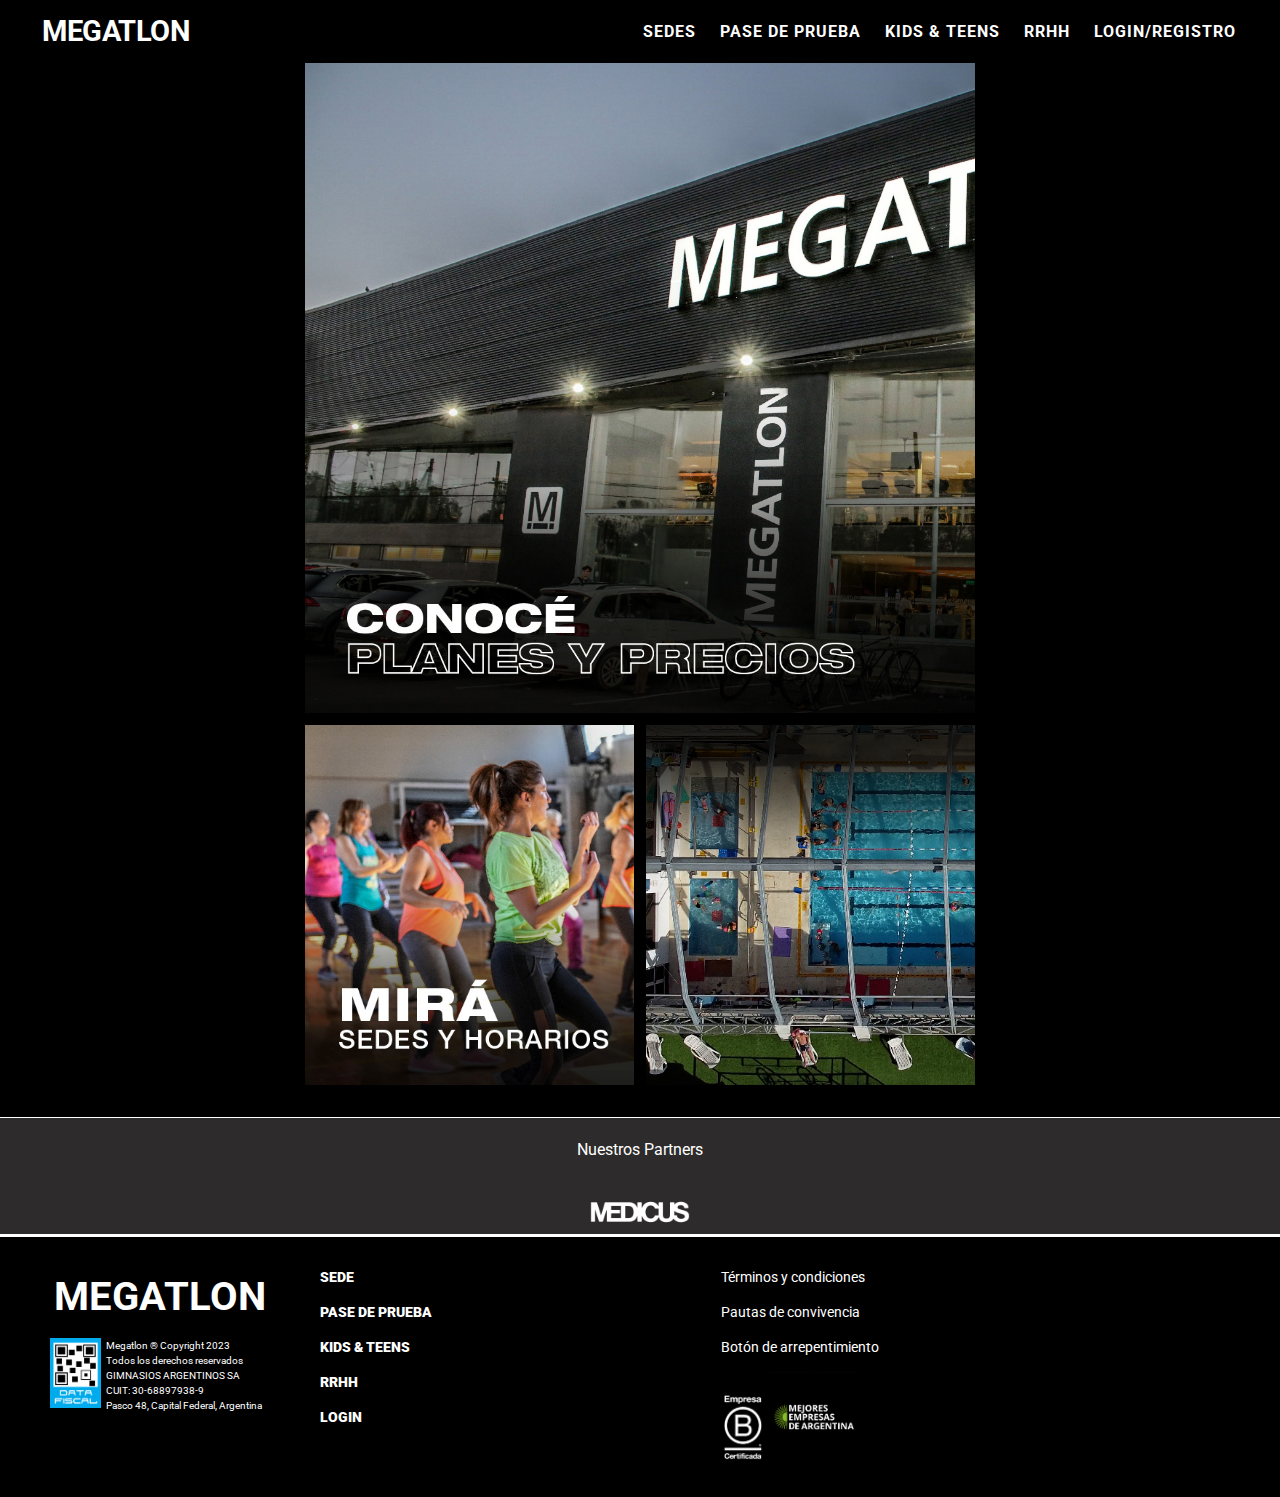
<file: index.html>
<!DOCTYPE html>
<html lang="en">
<head>
    <meta charset="UTF-8">
    <meta name="viewport" content="width=device-width, initial-scale=1.0">
    <link rel="stylesheet" href="./scss/estilo.css">
    <link rel="shortcut icon" href="./img/favicon.jpg" type="image/x-icon">
    <title>Megatlon - Coder House</title>
    <meta name="description" content="Entrená con nosotros en Megatlon.
    Más de 30 sedes en Capital Federal, Gran Buenos Aires, Córdoba y Rosario.
    Contactanos hoy mismo para más información.">
    <meta name="keywords" content="gimnasios, sedes megatlon, horarios, precios">
</head>
<body>


<header>
    <div class="contenedor">
        <a class="logo"  href="index.html">Megatlon</a>
        <nav>
            <ul class="navbar">
                <li class="menu_item"><a class="menu_link" href="./pages/sedes.html">Sedes</a></li> 
                <li class="menu_item"><a class="menu_link" href="./pages/paseprueba.html">Pase de prueba</a></li>
                <li class="menu_item"><a class="menu_link" href="./pages/kidsteens.html">Kids & teens</a></li>
                <li class="menu_item"><a class="menu_link" href="./pages/rrhh.html">RRHH</a></li>
                <li class="menu_item"><a class="menu_link" href="./pages/login.html">Login/registro</a></li>
            </ul>
        </nav>
    </div>
</header>

<main>

    <div class="contenedor-grid">
        <div class="grid">
            <div class="conoce"></div>
            <div class="mira"></div>
            <div class="entrena"></div>
        </div>
    </div>

    <div class="medicus">
        <div class="texto-medicus">
            <p>Nuestros Partners</p>
        </div>
        <div class="imagen-medicus">
            <img src="./img/Medicus02.png" alt="medicus"> 
        </div>
    </div>

</main>

<footer>
    <div class="footer">
        <div class="footer_top">
            <div class="columna1">
                <h2> Megatlon </h2>
            
                <div class="qrafip"> <img src="./img/qr-afip.15a73d4b.jpg" alt="qr de afip" height="70"> 
                    <p class="texto-footer"> 
                        Megatlon ® Copyright 2023 
                        <br>
                        Todos los derechos reservados 
                        <br>
                        GIMNASIOS ARGENTINOS SA 
                        <br>
                        CUIT: 30-68897938-9 
                        <br>
                        Pasco 48, Capital Federal, Argentina 
                    </p>
                </div>
            </div>
        </div>
    
        
        <div class="nav_footer">
            <div class="columna2">
                <a class="footer_link" href="./pages/sedes.html">Sede</a>
                <a class="footer_link" href="./pages/paseprueba.html">Pase de prueba</a>
                <a class="footer_link" href="./pages/kidsteens.html">Kids & teens</a>
                <a class="footer_link" href="./pages/rrhh.html">RRHH</a>
                <a class="footer_link" href="./pages/login.html">Login</a>
            </div>
        </div>
        
        <div class="terminos">
            <div class="columna3">
                <a class="footer_link" href="">Términos y condiciones</a>
                <a class="footer_link" href="">Pautas de convivencia</a>
                <a class="footer_link" href="">Botón de arrepentimiento</a>
                
                <div class="imagenes-footer">
                    <img src="./img/empresab.png" alt="empresab" height="70">
                    <img src="./img/302204756_440620988084188_4253621899496392982_n.png" alt="mejores empresas argentinas" height="90">
                </div>
            </div>
        </div>
    </div>
</footer>

</body>
</html>
</file>
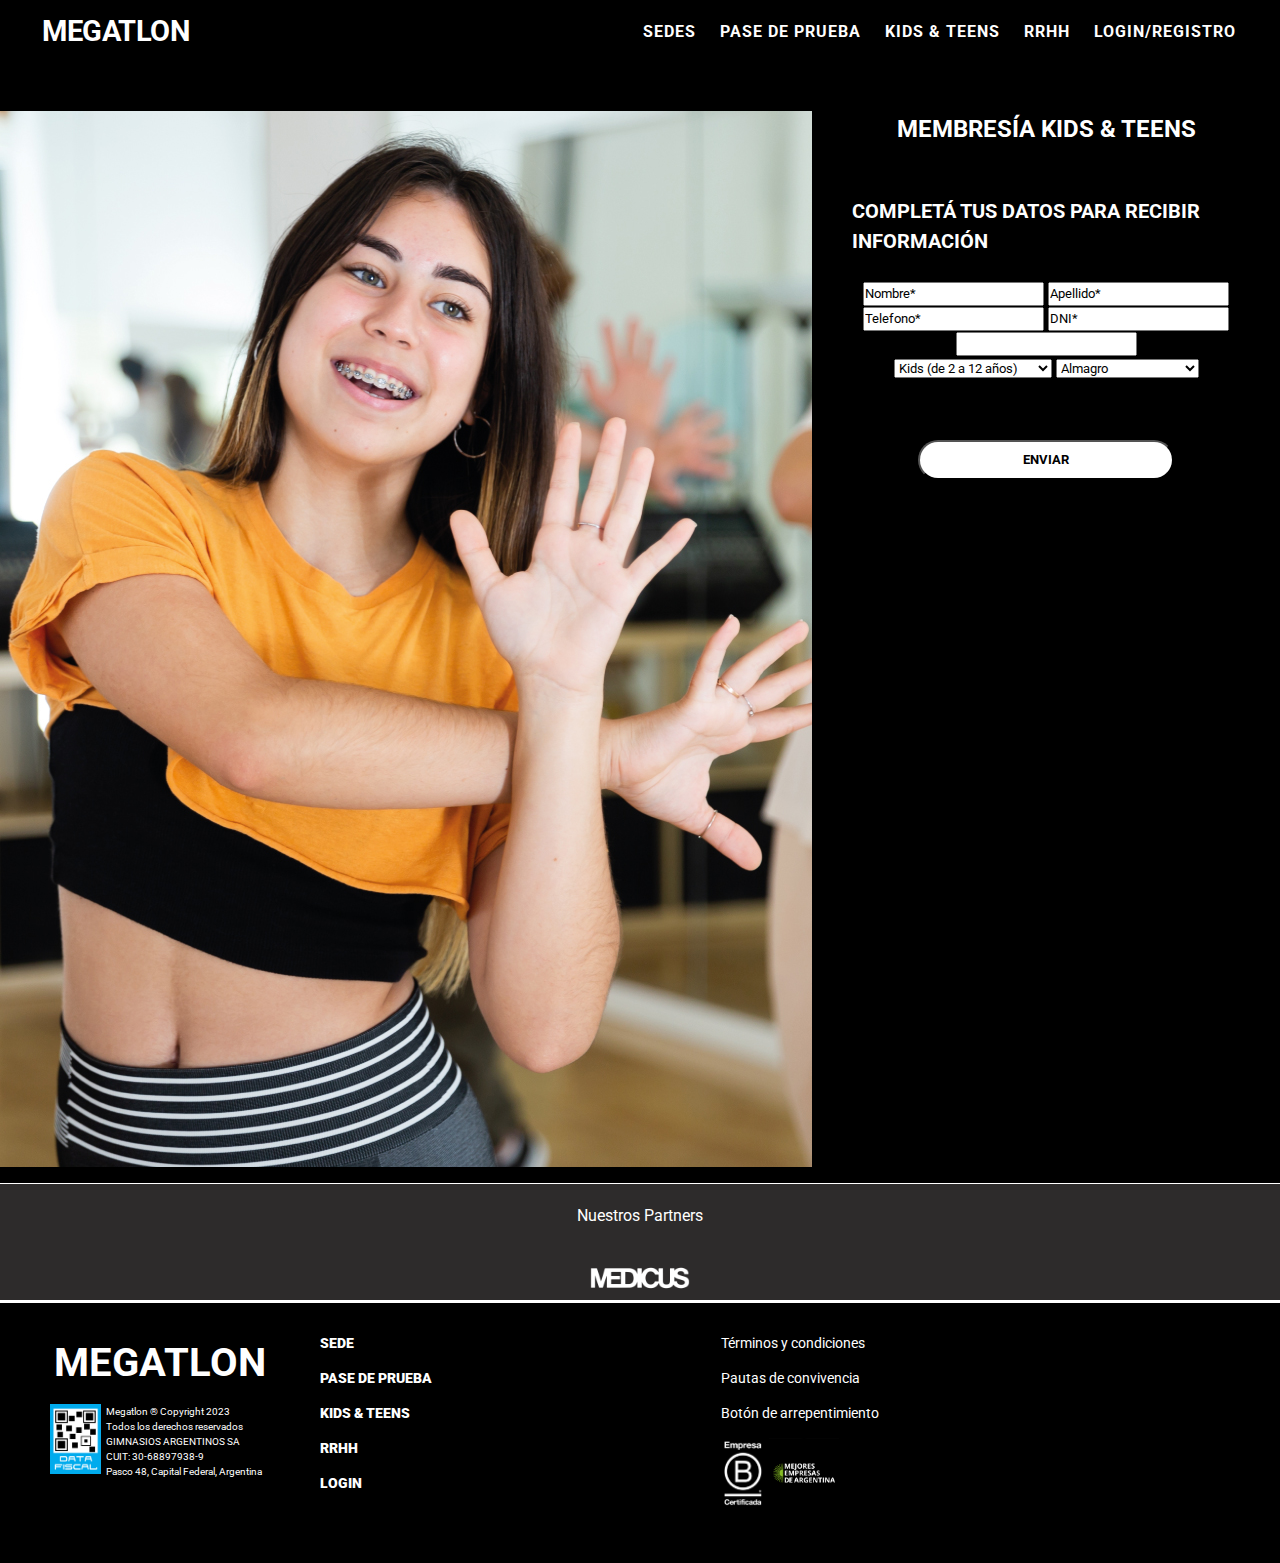
<file: pages/kidsteens.html>
<!DOCTYPE html>
<html lang="en">
<head>
    <meta charset="UTF-8">
    <meta name="viewport" content="width=device-width, initial-scale=1.0">
    <title>Kids & Teens</title>
    <link rel="stylesheet" href="../scss/estilo.css">
    <link rel="shortcut icon" href="../img/favicon.jpg" type="image/x-icon">
</head>
<body>
    
        <header>
            <div class="contenedor">
                <a class="logo"  href="../index.html">Megatlon</a>
                <nav>
                    <ul class="navbar">
                           <li class="menu_item"><a class="menu_link" href="./sedes.html">Sedes</a></li>
                           <li class="menu_item"><a class="menu_link" href="./paseprueba.html">Pase de prueba</a></li>
                           <li class="menu_item"><a class="menu_link" href="#">Kids & teens</a></li>
                           <li class="menu_item"><a class="menu_link" href="./rrhh.html">RRHH</a></li>
                           <li class="menu_item"><a class="menu_link" href="./login.html">Login/registro</a></li>
                    </ul>
                </nav>
            </div>
        </header>

<main>

    <div class="kidsteens">
        <div class="imagen-kids">
            <img class="imgkids" src="../img/kidsteens.jpg" alt="empleada megatlon">
        </div>
    
    
            <div class="formulariokids">
                <h1 class="titulo-kids">MEMBRESÍA KIDS & TEENS</h1> <br>
                <h2 class="subtitulo-kids">COMPLETÁ TUS DATOS PARA RECIBIR INFORMACIÓN</h2>
                <form class="completar">
                    <div class="elegir-sede">
                            <input type="text" value="Nombre*">
                            <input type="text" value="Apellido*">
                        <div>
                            <input type="text" value="Telefono*">
                            <input type="text" value="DNI*">
                        </div>
                        <div class="email">  
                            <input type="email">
                        </div>
                        <div>
                            <select>
                                <option value="" >Kids (de 2 a 12 años)</option>
                                <option value="">Teens (de 13 a 15 años)</option>
                            </select>
                            <select>
                                <option value="" >Almagro</option>
                                <option value="">Ateneo de la juventud</option>
                                <option value="">Barracas</option>
                                <option value="">Barrio norte</option>
                                <option value="">Caballito</option>
                            </select>

                            <div class="enviar">
                                <button class="boton-enviar" src="submit">ENVIAR</button>
                            </div>
                        </div>
                    </div>
                </form>
            </div>
        </div>  


    <div class="medicus">
        <div class="texto-medicus">
            <p>Nuestros Partners</p>
        </div>

        <div class="imagen-medicus">
            <img src="../img/Medicus02.png" alt="medicus"> 
        </div>
    </div>

</main>

<footer>
    <div class="footer">
        <div class="footer_top">
            <div class="columna1">
                <h2> Megatlon </h2>
                
                <div class="qrafip"> <img src="../img/qr-afip.15a73d4b.jpg" alt="qr de afip" height="70"> 
                    <p class="texto-footer"> 
                        Megatlon ® Copyright 2023 
                        <br>
                        Todos los derechos reservados 
                        <br>
                        GIMNASIOS ARGENTINOS SA 
                        <br>
                        CUIT: 30-68897938-9 
                        <br>
                        Pasco 48, Capital Federal, Argentina 
                    </p>
                </div>
            </div>
        </div>


        <div class="nav_footer">
            <div class="columna2">
                <a class="footer_link" href="./sedes.html">Sede</a>
                <a class="footer_link" href="./paseprueba.html">Pase de prueba</a>
                <a class="footer_link" href="./kidsteens.html">Kids & teens</a>
                <a class="footer_link" href="./rrhh.html">RRHH</a>
                <a class="footer_link" href="./login.html">Login</a>
            </div>
        </div>
        
        <div class="terminos">
            <div class="columna3">
                <a class="footer_link" href="">Términos y condiciones</a>
                <a class="footer_link" href="">Pautas de convivencia</a>
                <a class="footer_link" href="">Botón de arrepentimiento</a>

                <div class="imagenes-footer">
                    <img src="../img/empresab.png" alt="empresa b certificada" height="70">
                    <img src="../img/302204756_440620988084188_4253621899496392982_n.png" alt="mejores empresas de argentina" height="70">
                </div>
            </div>
        </div>
    </div>
</footer>
</body>
</html>
</file>
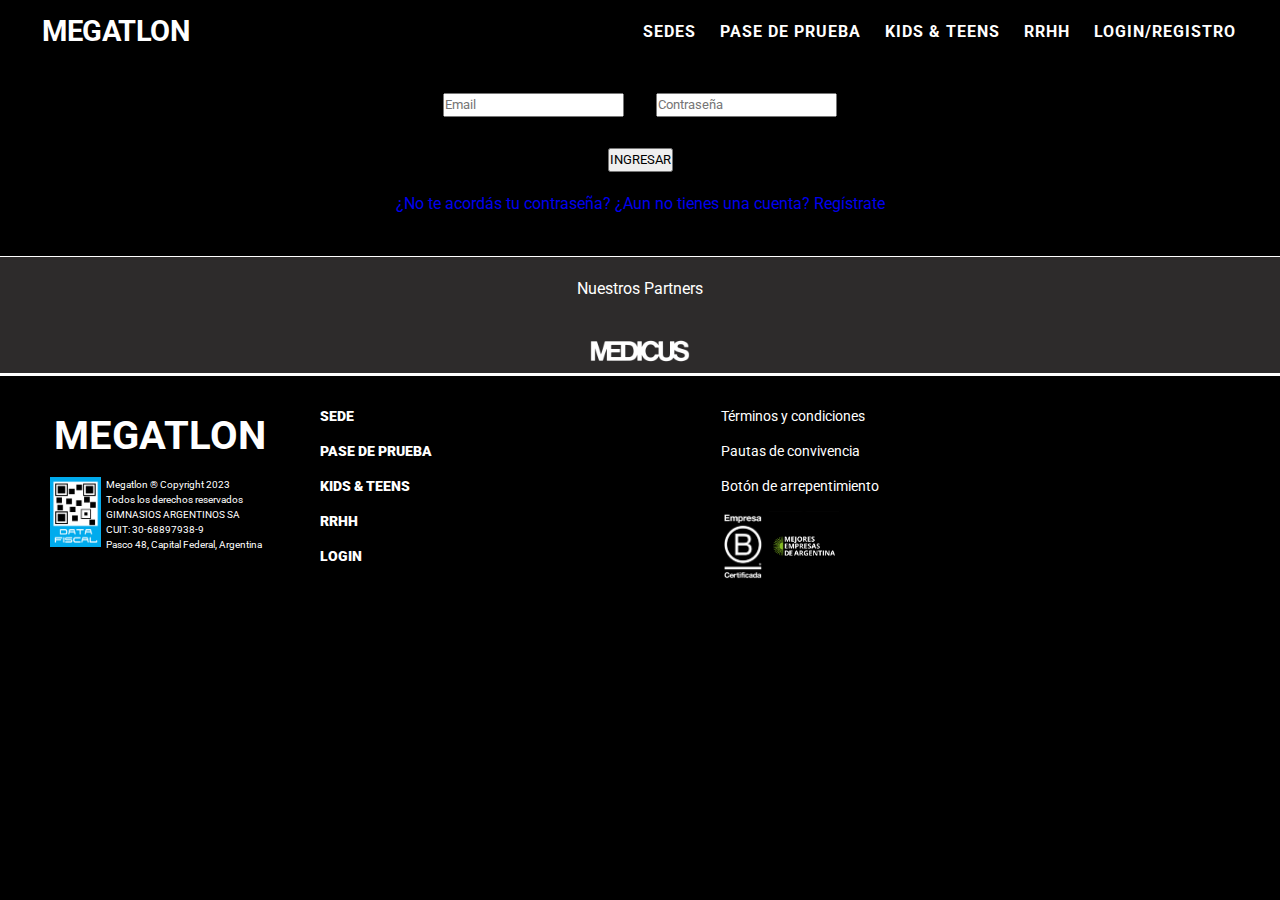
<file: pages/login.html>
<!DOCTYPE html>
<html lang="en">
<head>
    <meta charset="UTF-8">
    <meta name="viewport" content="width=device-width, initial-scale=1.0">
    <link rel="stylesheet" href="../scss/estilo.css">
    <link rel="shortcut icon" href="../img/favicon.jpg" type="image/x-icon">
    <title>Login</title>
    <meta name="description" content="Inicia sesion o regístrate en la plataforma.">
</head>
<body>
    
    <header>
        <div class="contenedor">
            <a class="logo"  href="../index.html">Megatlon</a>
            <nav>
                <ul class="navbar">
                    <li class="menu_item"><a class="menu_link" href="./sedes.html">Sedes</a></li>
                    <li class="menu_item"><a class="menu_link" href="./paseprueba.html">Pase de prueba</a></li>
                    <li class="menu_item"><a class="menu_link" href="./kidsteens.html">Kids & teens</a></li>
                    <li class="menu_item"><a class="menu_link" href="./rrhh.html">RRHH</a></li>
                    <li class="menu_item"><a class="menu_link" href="#">Login/registro</a></li>
                </ul>
            </nav>
        </div>
    </header>

    <main>
    
        <section class="ingreso">
            <form action="">
                <div class="login">
                    <input type="email" placeholder="Email">
                    <input type="password" placeholder="Contraseña">
                </div>
        
                <div class="entrar">
                    <button type="submit">INGRESAR</button>
            
                <div class="restablecer">
                    <a href="#">¿No te acordás tu contraseña?</a>
                    <a href="#">¿Aun no tienes una cuenta? Regístrate</a>
                </div>
            </div>
        </form>
</section>






    <div class="medicus">
        <div class="texto-medicus">
            <p>Nuestros Partners</p>
        </div>
        <div class="imagen-medicus">
            <img src="../img/Medicus02.png" alt="medicus"> 
        </div>
    </div>
</main>
    
<footer>
    <div class="footer">
        <div class="footer_top">
            <div class="columna1">
                <h2> Megatlon </h2>

                <div class="qrafip"> <img src="../img/qr-afip.15a73d4b.jpg" alt="qr de afip" height="70"> 
                    <p class="texto-footer"> 
                        Megatlon ® Copyright 2023 
                        <br>
                        Todos los derechos reservados 
                        <br>
                        GIMNASIOS ARGENTINOS SA 
                        <br>
                        CUIT: 30-68897938-9 
                        <br>
                        Pasco 48, Capital Federal, Argentina 
                    </p>
                </div>
            </div>
        </div>
            
        <div class="nav_footer">
            <div class="columna2">
                <a class="footer_link" href="./sedes.html">Sede</a>
                <a class="footer_link" href="./paseprueba.html">Pase de prueba</a>
                <a class="footer_link" href="./kidsteens.html">Kids & teens</a>
                <a class="footer_link" href="./rrhh.html">RRHH</a>
                <a class="footer_link" href="./login.html">Login</a>
            </div>
        </div>
            
        <div class="terminos">
            <div class="columna3">
                <a class="footer_link" href="">Términos y condiciones</a>
                <a class="footer_link" href="">Pautas de convivencia</a>
                <a class="footer_link" href="">Botón de arrepentimiento</a>

                <div class="imagenes-footer">
                    <img src="../img/empresab.png" alt="empresa b certificada" height="70">
                    <img src="../img/302204756_440620988084188_4253621899496392982_n.png" alt="mejores empresas de argentina" height="70">
                </div>
            </div>
        </div>
    </div>
</footer>
    
</body>
</html>
</file>
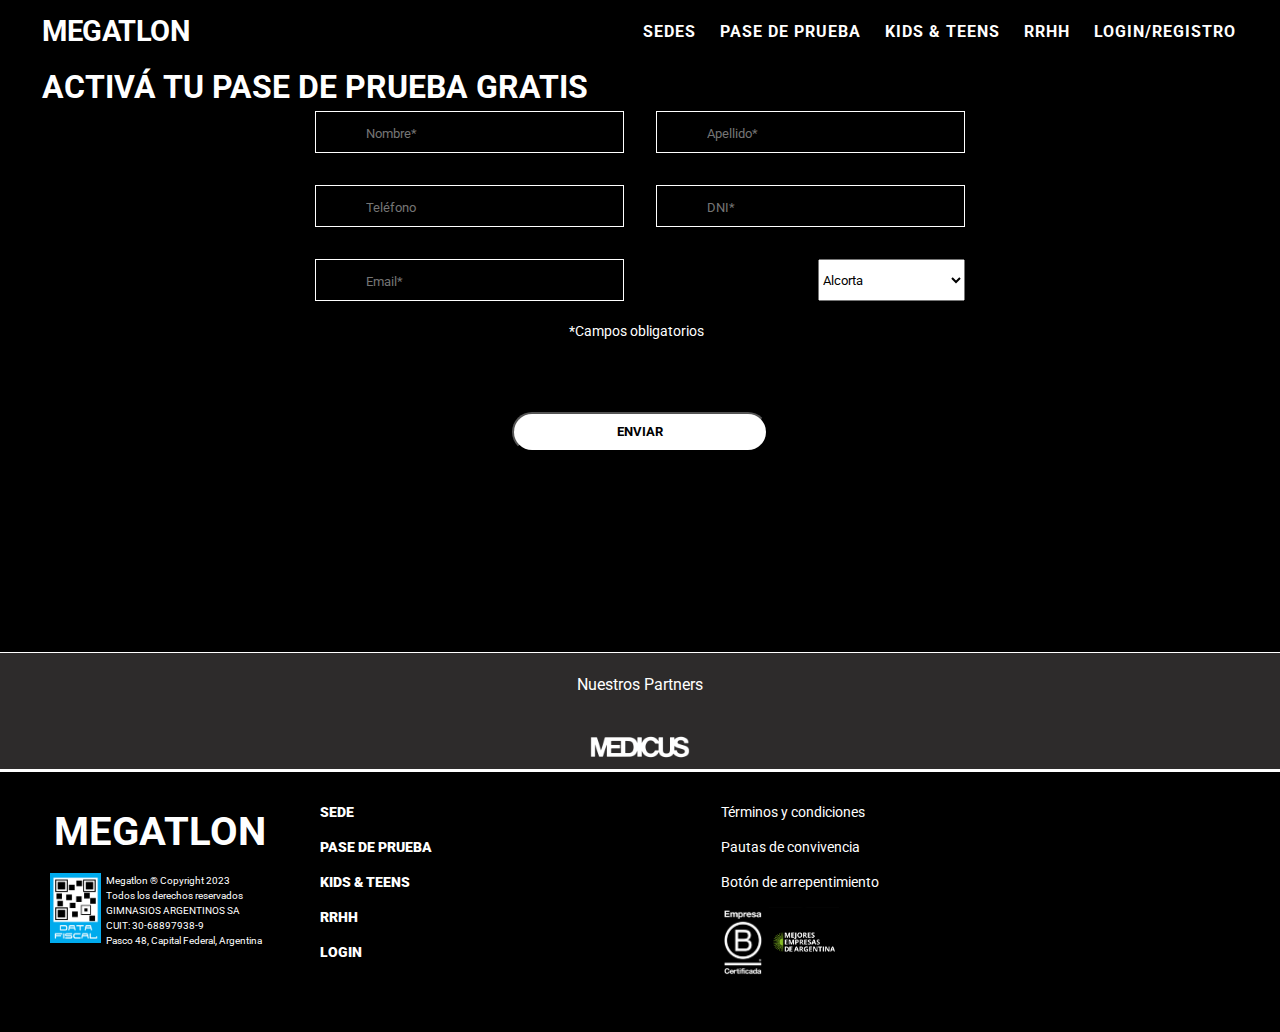
<file: pages/paseprueba.html>
<!DOCTYPE html>
<html lang="en">
<head>
    <meta charset="UTF-8">
    <meta name="viewport" content="width=device-width, initial-scale=1.0">
    <link rel="stylesheet" href="../scss/estilo.css">
    <link rel="shortcut icon" href="../img/favicon.jpg" type="image/x-icon">
    <title>Pase de prueba</title>
    <meta name="description" content="Completá el formulario y aprovechá un dia gratis entreanando con nosotros.">
</head>
<body>
    
    <header>
        <div class="contenedor">
            <a class="logo"  href="../index.html">Megatlon</a>
            <nav>
                <ul class="navbar">
                    <li class="menu_item"><a class="menu_link" href="./sedes.html">Sedes</a></li>
                    <li class="menu_item"><a class="menu_link" href="#">Pase de prueba</a></li>
                    <li class="menu_item"><a class="menu_link" href="./kidsteens.html">Kids & teens</a></li>
                    <li class="menu_item"><a class="menu_link" href="./rrhh.html">RRHH</a></li>
                    <li class="menu_item"><a class="menu_link" href="./login.html">Login/registro</a></li>
                </ul>
            </nav>
        </div>
    </header>
    
<main>
    
<section id="Pasedeprueba">
    
        <div class="titulo-prueba">
        <h1>Activá tu pase de prueba gratis</h1>
    </div>
    
    <form class="formulario">
        <div class="conteiner">
            <div class="col1">
                <input type="name" placeholder="Nombre*"> 
                <input type="apellido" placeholder="Apellido*">
            </div>
            <div class="col2"> 
                <input type="telefono" placeholder="Teléfono">
                <input type="DNI" placeholder="DNI*">
            </div>
            <div class="col3">
                <input type="email" placeholder="Email*">
                <select>
                    <option value="" >Alcorta</option>
                    <option value="">Almagro</option>
                    <option value="">Alto Palermo</option>
                    <option value="">Alto Rosario</option>
                    <option value="">Ateneo de la Juventud</option>
                </select>
            </div>
        </div>
    </form>

    <p class="texto-formulario">*Campos obligatorios</p>

    <div class="enviar">
        <button class="boton-enviar" src="submit">ENVIAR</button>
    </div>
</section>

<div class="medicus">
    <div class="texto-medicus">
        <p>Nuestros Partners</p>
    </div>
    <div class="imagen-medicus">
        <img src="../img/Medicus02.png" alt="medicus"> 
    </div>
    </div>



</main>

<footer>
        <div class="footer">
            <div class="footer_top">
                <div class="columna1">
                    <h2> Megatlon </h2>

                    <div class="qrafip"> <img src="../img/qr-afip.15a73d4b.jpg" alt="qr de afip" height="70"> 
                        <p class="texto-footer"> 
                            Megatlon ® Copyright 2023 
                            <br>
                            Todos los derechos reservados 
                            <br>
                            GIMNASIOS ARGENTINOS SA 
                            <br>
                            CUIT: 30-68897938-9 
                            <br>
                            Pasco 48, Capital Federal, Argentina 
                        </p>
                    </div>
                </div>
            </div>
            
            <div class="nav_footer">
                <div class="columna2">
                    <a class="footer_link" href="./sedes.html">Sede</a>
                    <a class="footer_link" href="./paseprueba.html">Pase de prueba</a>
                    <a class="footer_link" href="./kidsteens.html">Kids & teens</a>
                    <a class="footer_link" href="./rrhh.html">RRHH</a>
                    <a class="footer_link" href="./login.html">Login</a>
                </div>
            </div>
            
            <div class="terminos">
                <div class="columna3">
                    <a class="footer_link" href="">Términos y condiciones</a>
                    <a class="footer_link" href="">Pautas de convivencia</a>
                    <a class="footer_link" href="">Botón de arrepentimiento</a>

                    <div class="imagenes-footer">
                        <img src="../img/empresab.png" alt="empresa b certificada" height="70">
                        <img src="../img/302204756_440620988084188_4253621899496392982_n.png" alt="mejores empresas de argentina" height="70">
                    </div>
                </div>
            </div>
        </div>
</footer>

</body>
</html>
</file>
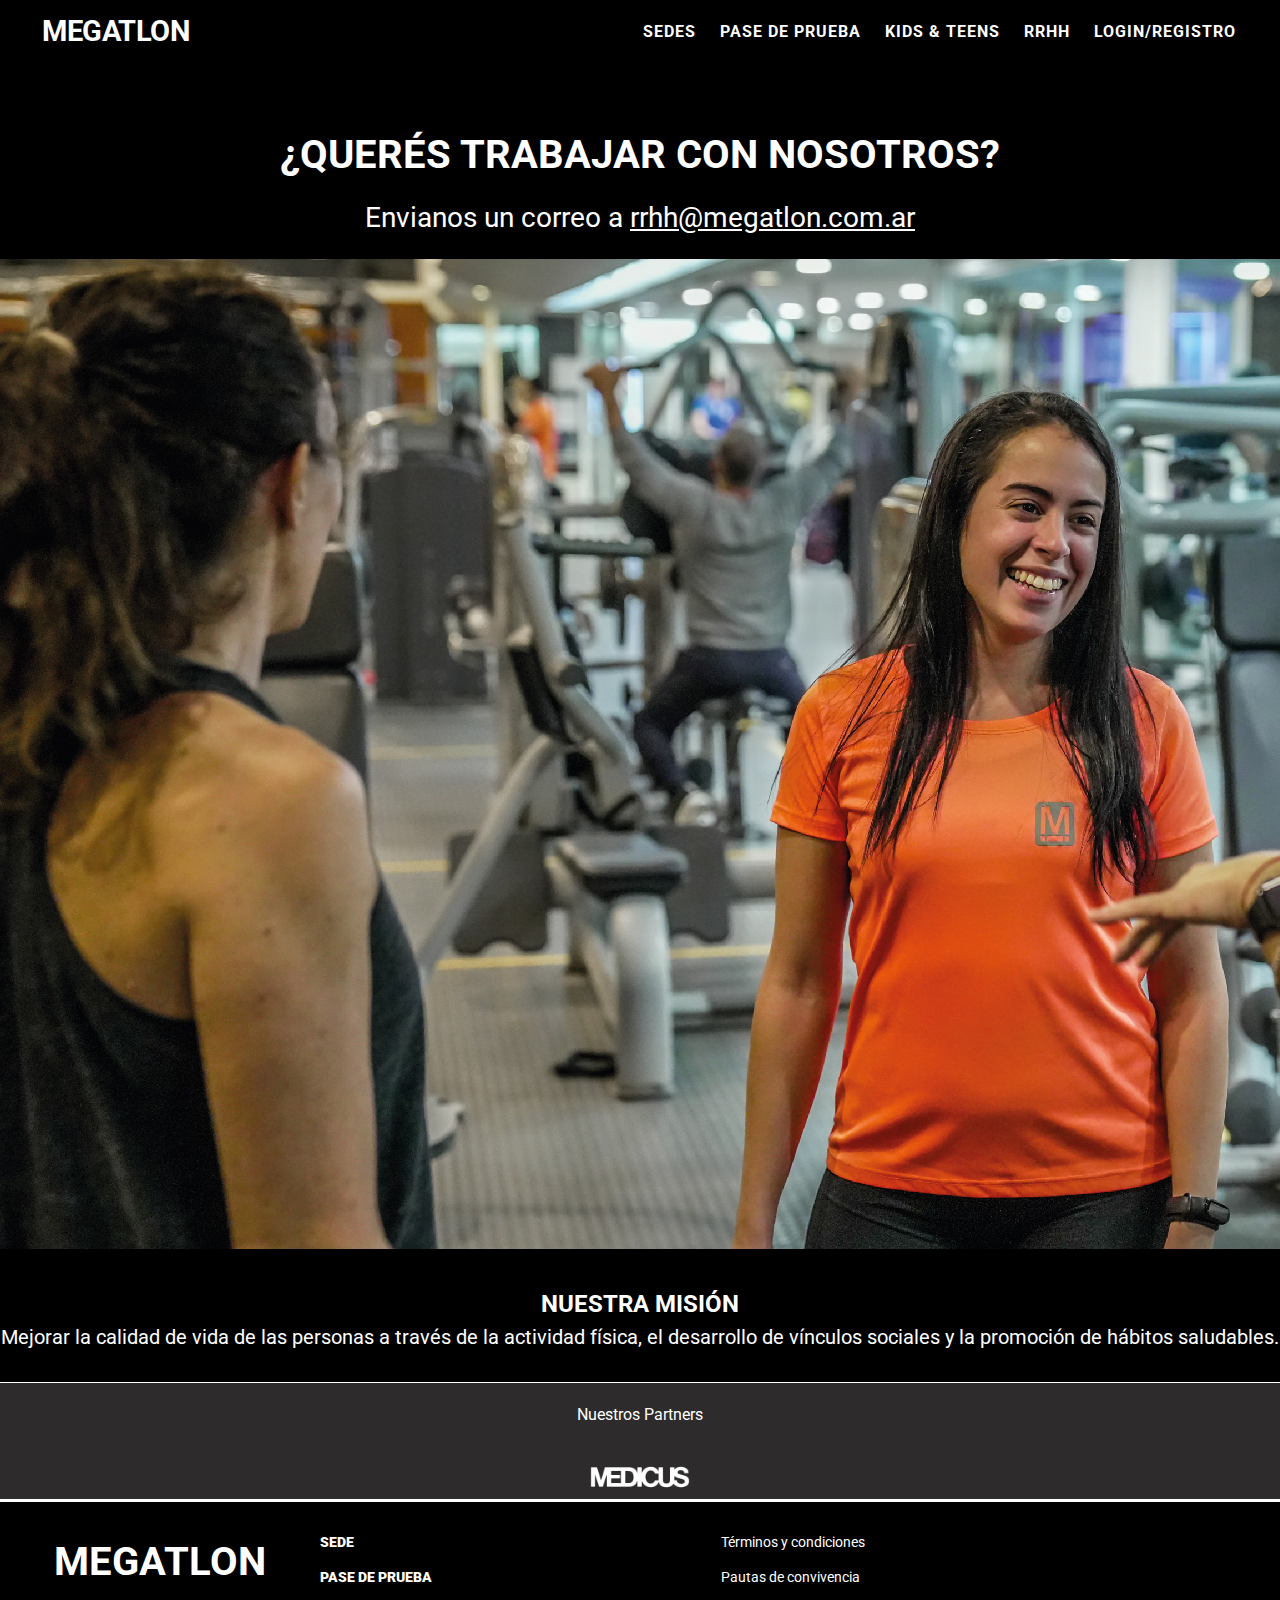
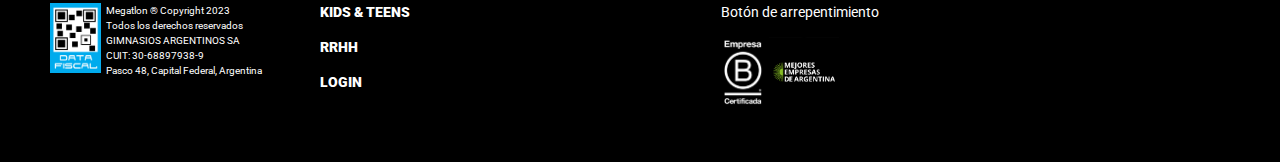
<file: pages/rrhh.html>
<!DOCTYPE html>
<html lang="en">
<head>
    <meta charset="UTF-8">
    <meta name="viewport" content="width=device-width, initial-scale=1.0">
    <link rel="stylesheet" href="../scss/estilo.css">
    <link rel="shortcut icon" href="../img/favicon.jpg" type="image/x-icon">
    <title>RRHH</title>
    <meta name="description" content="Queres trabajar con nosotros? envianós tu CV.">
    <meta name="keywords" content="trabajo, profesores, curriculum, formulario">
</head>
<body>
    
    <header>
        <div class="contenedor">
            <a class="logo"  href="../index.html">Megatlon</a>
            <nav>
                <ul class="navbar">
                    <li class="menu_item"><a class="menu_link" href="./sedes.html">Sedes</a></li>
                    <li class="menu_item"><a class="menu_link" href="./paseprueba.html">Pase de prueba</a></li>
                    <li class="menu_item"><a class="menu_link" href="./kidsteens.html">Kids & teens</a></li>
                    <li class="menu_item"><a class="menu_link" href="#">RRHH</a></li>
                    <li class="menu_item"><a class="menu_link" href="./login.html">Login/registro</a></li>
                  </ul>
                </nav>
        </div>
    </header>
    
<main>
    <section class="hero-rrhh">
        <div class="main-titulo">
                <h1>¿QUERÉS TRABAJAR CON NOSOTROS?</h1>
        </div>
        <div class="texto-parrafo">   
            <p> Envianos un correo a <u> rrhh@megatlon.com.ar </u></p>
        </div>
    </section>

    
        <div class="imagen-rrhh">
            <img src="../img/RRHH_Escritorio.5ea22b7a.jpg" alt="mujeres conversando dentro del gimnasio">
        </div>
   

    <div class="nuestramision">
        <h1>NUESTRA MISIÓN</h1>
        <p>Mejorar la calidad de vida de las personas a través de la actividad física, el desarrollo de vínculos sociales y la promoción de hábitos saludables.</p>
    </div>

    <div class="medicus">
        <div class="texto-medicus">
            <p>Nuestros Partners</p>
        </div>
        <div class="imagen-medicus">
            <img src="../img/Medicus02.png" alt="medicus">
        </div>
    </div>

</main> 

<footer>
    <div class="footer">
        <div class="footer_top">
            <div class="columna1">
                <h2> Megatlon </h2>

                <div class="qrafip"> <img src="../img/qr-afip.15a73d4b.jpg" alt="qr de afip" height="70"> 
                    <p class="texto-footer"> 
                        Megatlon ® Copyright 2023 
                        <br>
                        Todos los derechos reservados 
                        <br>
                        GIMNASIOS ARGENTINOS SA 
                        <br>
                        CUIT: 30-68897938-9 
                        <br>
                        Pasco 48, Capital Federal, Argentina 
                    </p>
                </div>
            </div>
        </div> 



        <div class="nav_footer">
            <div class="columna2">
            <a class="footer_link" href="./sedes.html">Sede</a>
            <a class="footer_link" href="./paseprueba.html">Pase de prueba</a>
            <a class="footer_link" href="./kidsteens.html">Kids & teens</a>
            <a class="footer_link" href="./rrhh.html">RRHH</a>
            <a class="footer_link" href="./login.html">Login</a>
            </div>
        </div>
        
        <div class="terminos">
            <div class="columna3">
                <a class="footer_link" href="">Términos y condiciones</a>
                <a class="footer_link" href="">Pautas de convivencia</a>
                <a class="footer_link" href="">Botón de arrepentimiento</a>

                <div class="imagenes-footer">
                    <img src="../img/empresab.png" alt="empresa b certificada" height="70">
                    <img src="../img/302204756_440620988084188_4253621899496392982_n.png" alt="mejores empresas de argentina" height="70">
                </div>
            </div>
        </div>
    </div>


</footer>
</body>
</html>
</file>
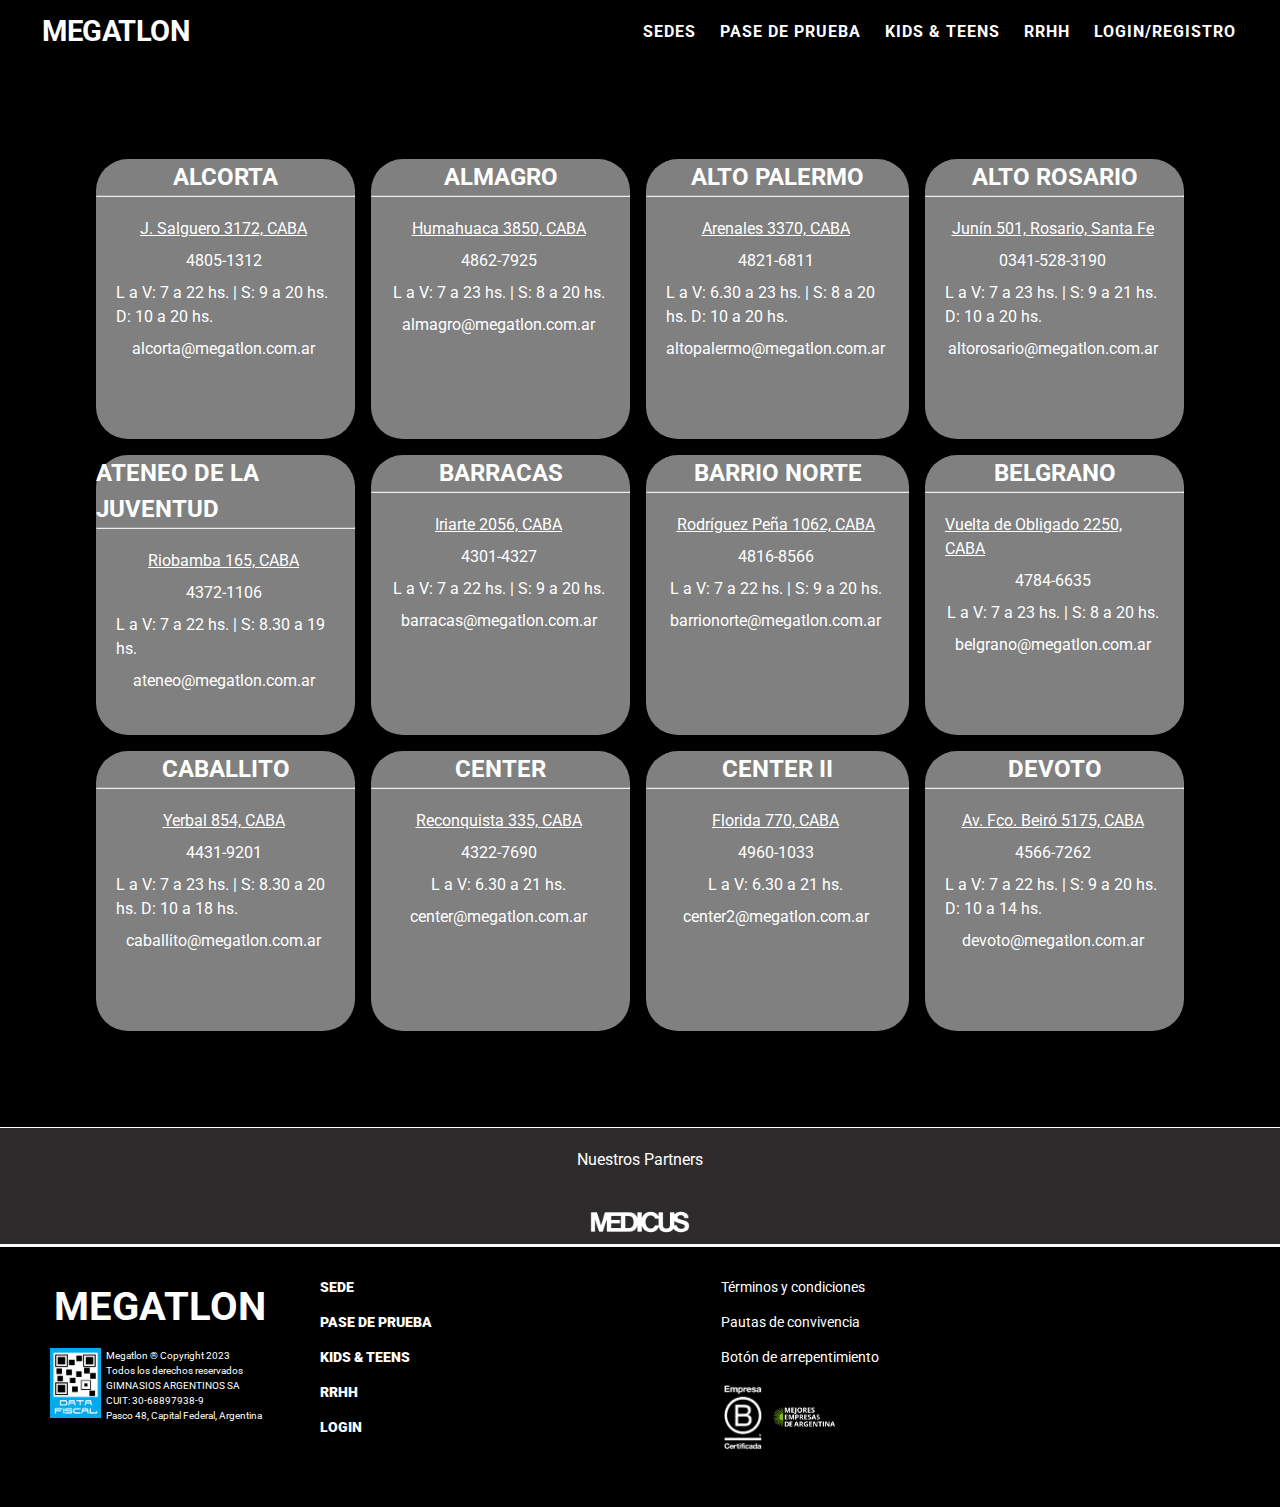
<file: pages/sedes.html>
<!DOCTYPE html>
<html lang="en">
<head>
    <meta charset="UTF-8">
    <meta name="viewport" content="width=device-width, initial-scale=1.0">
    <link rel="stylesheet" href="../scss/estilo.css">
    <link rel="shortcut icon" href="../img/favicon.jpg" type="image/x-icon">
    <title>Nuestras Sedes</title>
    <meta name="description" content="Acércate a la sede mas cercana para poder entrenar sin preocupaciones.">
</head>
<body>
    
    <header>
        <div class="contenedor">
            <a class="logo"  href="../index.html">Megatlon</a>
            <nav>
                <ul class="navbar">
                    <li class="menu_item"><a class="menu_link" href="#">Sedes</a></li>
                    <li class="menu_item"><a class="menu_link" href="./paseprueba.html">Pase de prueba</a></li>
                    <li class="menu_item"><a class="menu_link" href="./kidsteens.html">Kids & teens</a></li>
                    <li class="menu_item"><a class="menu_link" href="./rrhh.html">RRHH</a></li>
                    <li class="menu_item"><a class="menu_link" href="./login.html">Login/registro</a></li>
                </ul>
            </nav>
        </div>
    </header>
    
<main>

    <section class="grid-sedes">

        <div class="grid_item grid_item1"> 
            <h2>ALCORTA</h2>
            <hr>
            <div class="text-card">
                <div class="info-tarjetas">
                    <p class="sedes-direccion">J. Salguero 3172, CABA</p>
                </div>
                <div class="info-tarjetas">
                    <p class="sedes-subrayado">4805-1312</p> 
                </div>
                <div class="info-tarjetas">
                    <p>L a V: 7 a 22 hs. | S: 9 a 20 hs. D: 10 a 20 hs.</p> 
                </div>
                <div class="info-tarjetas">
                    <p class="sedes-subrayado"> alcorta@megatlon.com.ar </p> 
                </div>
            </div>
        </div>

        <div class="grid_item grid_item2">
            <h2>ALMAGRO</h2>
            <hr>
            <div class="text-card">
                <div class="info-tarjetas">
                    <p class="sedes-direccion">Humahuaca 3850, CABA</p>
                </div>
                <div class="info-tarjetas">
                    <p class="sedes-subrayado">4862-7925</p> 
                </div>
                <div class="info-tarjetas">
                    <p>L a V: 7 a 23 hs. | S: 8 a 20 hs.</p> 
                </div>
                <div class="info-tarjetas">
                    <p class="sedes-subrayado">almagro@megatlon.com.ar</p> 
                </div>
            </div>
        </div>

        <div class="grid_item grid_item3">
            <h2>ALTO PALERMO</h2>
            <hr>
            <div class="text-card">
                <div class="info-tarjetas">
                    <p class="sedes-direccion">Arenales 3370, CABA</p>
                </div>
                <div class="info-tarjetas">
                    <p class="sedes-subrayado">4821-6811</p> 
                </div>
                <div class="info-tarjetas">
                    <p>L a V: 6.30 a 23 hs. | S: 8 a 20 hs. D: 10 a 20 hs.</p> 
                </div>
                <div class="info-tarjetas">
                    <p class="sedes-subrayado">altopalermo@megatlon.com.ar</p> 
                </div>
            </div>
        </div>

        <div class="grid_item grid_item4">
            <h2>ALTO ROSARIO</h2>
            <hr>
            <div class="text-card">
                <div class="info-tarjetas">
                    <p class="sedes-direccion">Junín 501, Rosario, Santa Fe</p>
                </div>
                <div class="info-tarjetas">
                    <p class="sedes-subrayado">0341-528-3190</p> 
                </div>
                <div class="info-tarjetas">
                    <p>L a V: 7 a 23 hs. | S: 9 a 21 hs. D: 10 a 20 hs.</p> 
                </div>
                <div class="info-tarjetas">
                    <p class="sedes-subrayado">altorosario@megatlon.com.ar</p> 
                </div>
            </div>
        </div>

        <div class="grid_item grid_item5">
            <h2>ATENEO DE LA JUVENTUD</h2> 
            <hr>
            <div class="text-card">
                <div class="info-tarjetas">
                    <p class="sedes-direccion">Riobamba 165, CABA</p>
                </div>
                <div class="info-tarjetas">
                    <p class="sedes-subrayado">4372-1106</p> 
                </div>
                <div class="info-tarjetas">
                    <p>L a V: 7 a 22 hs. | S: 8.30 a 19 hs.</p> 
                </div>
                <div class="info-tarjetas">
                    <p class="sedes-subrayado">ateneo@megatlon.com.ar</p> 
                </div>
            </div>
        </div>

        <div class="grid_item grid_item6">
            <h2>BARRACAS</h2> 
            <hr>
            <div class="text-card">
                <div class="info-tarjetas">
                    <p class="sedes-direccion">Iriarte 2056, CABA</p>
                </div>
                <div class="info-tarjetas">
                    <p class="sedes-subrayado">4301-4327</p> 
                </div>
                <div class="info-tarjetas">
                    <p>L a V: 7 a 22 hs. | S: 9 a 20 hs.</p> 
                </div>
                <div class="info-tarjetas">
                    <p class="sedes-subrayado">barracas@megatlon.com.ar</p> 
                </div>
            </div>
        </div>

        <div class="grid_item grid_item7">
            <h2>BARRIO NORTE</h2> 
            <hr>
            <div class="text-card">
                <div class="info-tarjetas">
                    <p class="sedes-direccion">Rodríguez Peña 1062, CABA</p>
                </div>
                <div class="info-tarjetas">
                    <p class="sedes-subrayado">4816-8566</p> 
                </div>
                <div class="info-tarjetas">
                    <p>L a V: 7 a 22 hs. | S: 9 a 20 hs.</p> 
                </div>
                <div class="info-tarjetas">
                    <p class="sedes-subrayado">barrionorte@megatlon.com.ar</p> 
                </div>
            </div>
        </div>

        <div class="grid_item grid_item8">
            <h2>BELGRANO</h2> 
            <hr>
            <div class="text-card">
                <div class="info-tarjetas">
                    <p class="sedes-direccion">Vuelta de Obligado 2250, CABA</p>
                </div>
                <div class="info-tarjetas">
                    <p class="sedes-subrayado">4784-6635</p> 
                </div>
                <div class="info-tarjetas">
                    <p>L a V: 7 a 23 hs. | S: 8 a 20 hs.</p> 
                </div>
                <div class="info-tarjetas">
                    <p class="sedes-subrayado">belgrano@megatlon.com.ar</p> 
                </div>
            </div>
        </div>

        <div class="grid_item grid_item9">
            <h2>CABALLITO</h2> 
            <hr>
            <div class="text-card">
                <div class="info-tarjetas">
                    <p class="sedes-direccion">Yerbal 854, CABA</p>
                </div>
                <div class="info-tarjetas">
                    <p class="sedes-subrayado">4431-9201</p> 
                </div>
                <div class="info-tarjetas">
                    <p>L a V: 7 a 23 hs. | S: 8.30 a 20 hs. D: 10 a 18 hs.</p> 
                </div>
                <div class="info-tarjetas">
                    <p class="sedes-subrayado">caballito@megatlon.com.ar</p> 
                </div>
            </div>
        </div>

        <div class="grid_item grid_item10">
            <h2>CENTER</h2> 
            <hr>
            <div class="text-card">
                <div class="info-tarjetas">
                    <p class="sedes-direccion">Reconquista 335, CABA</p>
                </div>
                <div class="info-tarjetas">
                    <p class="sedes-subrayado">4322-7690</p> 
                </div>
                <div class="info-tarjetas">
                    <p>L a V: 6.30 a 21 hs.</p> 
                </div>
                <div class="info-tarjetas">
                    <p class="sedes-subrayado">center@megatlon.com.ar</p> 
                </div>
            </div>
        </div>

        <div class="grid_item grid_item11">
            <h2>CENTER II</h2> 
            <hr>
            <div class="text-card">
                <div class="info-tarjetas">
                    <p class="sedes-direccion">Florida 770, CABA</p>
                </div>
                <div class="info-tarjetas">
                    <p class="sedes-subrayado">4960-1033</p> 
                </div>
                <div class="info-tarjetas">
                    <p>L a V: 6.30 a 21 hs.</p> 
                </div>
                <div class="info-tarjetas">
                    <p class="sedes-subrayado">center2@megatlon.com.ar</p> 
                </div>
            </div>
        </div>

        <div class="grid_item grid_item12">
            <h2>DEVOTO</h2> 
            <hr>
            <div class="text-card">
                <div class="info-tarjetas">
                    <p class="sedes-direccion">Av. Fco. Beiró 5175, CABA</p>
                </div>
                <div class="info-tarjetas">
                    <p class="sedes-subrayado">4566-7262</p> 
                </div>
                <div class="info-tarjetas">
                    <p>L a V: 7 a 22 hs. | S: 9 a 20 hs. D: 10 a 14 hs.</p> 
                </div>
                <div class="info-tarjetas">
                    <p class="sedes-subrayado">devoto@megatlon.com.ar</p> 
                </div>
            </div>
        </div>
    </section>





    <div class="medicus">
        <div class="texto-medicus">
            <p>Nuestros Partners</p>
        </div>
        <div class="imagen-medicus">
            <img src="../img/Medicus02.png" alt="medicus">
        </div>
        </div>
</main>
        



<footer>
        <div class="footer">
            <div class="footer_top">
                <div class="columna1">
                    <h2> Megatlon </h2>

                    <div class="qrafip"> <img src="../img/qr-afip.15a73d4b.jpg" alt="qr de afip" height="70"> 
                        <p class="texto-footer"> 
                            Megatlon ® Copyright 2023 
                            <br>
                            Todos los derechos reservados 
                            <br>
                            GIMNASIOS ARGENTINOS SA 
                            <br>
                            CUIT: 30-68897938-9 
                            <br>
                            Pasco 48, Capital Federal, Argentina 
                        </p>
                    </div>
                </div>
            </div>
                
            <div class="nav_footer">
                <div class="columna2">
                    <a class="footer_link" href="#">Sede</a>
                    <a class="footer_link" href="./paseprueba.html">Pase de prueba</a>
                    <a class="footer_link" href="./kidsteens.html">Kids & teens</a>
                    <a class="footer_link" href="./rrhh.html">RRHH</a>
                    <a class="footer_link" href="./login.html">Login</a>
                </div>
            </div>
                
            <div class="terminos">
                <div class="columna3">
                    <a class="footer_link" href="">Términos y condiciones</a>
                    <a class="footer_link" href="">Pautas de convivencia</a>
                    <a class="footer_link" href="">Botón de arrepentimiento</a>

                    <div class="imagenes-footer">
                        <img src="../img/empresab.png" alt="empresa b certificada" height="70">
                        <img src="../img/302204756_440620988084188_4253621899496392982_n.png" alt="mejores empresas de argentina" height="70">
                    </div>
                </div>
            </div>
        </div>
</footer> 
    
</body>
</html>
</file>
<file: scss/estilo.css>
@import url("https://fonts.googleapis.com/css2?family=Roboto:wght@100&display=swap");
* {
  margin: 0;
  padding: 0;
  box-sizing: border-box;
  font-family: "Roboto", sans-serif;
  line-height: 1.5;
}

h2 {
  color: white;
}

h1 {
  color: white;
}

a {
  text-decoration: none;
}

body {
  background-color: #000000;
}

header {
  background-color: black;
  padding-left: 2rem;
  padding-right: 2rem;
  position: sticky;
  width: 100%;
}

header .logo {
  display: flex;
  padding: 10px;
  font-size: 1.8em;
  text-transform: uppercase;
  text-align: left;
  letter-spacing: -0.5px;
  font-weight: bold;
  font-family: "Roboto", sans-serif;
  color: white;
  text-decoration: none;
}

header .contenedor {
  display: flex;
  flex-direction: row;
  justify-content: space-between;
  align-items: center;
  width: 100%;
}

header .navbar {
  display: flex;
  text-align: center;
  text-transform: uppercase;
  margin-block-start: 1em;
  margin-block-end: 1em;
}

header .menu_item {
  display: inline;
  letter-spacing: 1px;
}

header .menu_link {
  padding: 18px 12px;
  font-weight: bold;
  color: white;
}

header .menu_link:hover {
  text-decoration: overline;
  gap: 2px;
}

.grid {
  display: grid;
  grid-template-columns: 1fr 1fr;
  grid-template-rows: 1fr;
  grid-template-areas: "conoce conoce" "mira entrena";
  grid-gap: 0.75rem;
  gap: 0.75rem;
  width: 100%;
}

.grid {
  padding-right: 305px;
  padding-left: 305px;
}

.contenedor-grid {
  display: flex;
  flex-direction: column;
  margin-bottom: 2rem;
}

.conoce {
  grid-area: conoce;
  background-image: url(../img/Banners\ home.c143e0d0\ \(2\).jpg);
  width: 100%;
  height: 650px;
  background-repeat: no-repeat;
  background-size: cover;
}

.mira {
  grid-area: mira;
  background-image: url(../img/Banners-mira-sedes-y-horarios.cfb092e3.jpg);
  width: 100%;
  height: 360px;
  background-repeat: no-repeat;
  background-size: cover;
}

.entrena {
  grid-area: entrena;
  background-image: url(../img/Banners-entrena-gratis-un-dia.bda30f67.jpg);
  width: 100%;
  height: 360px;
  background-repeat: no-repeat;
  background-size: cover;
}

.medicus {
  background-color: rgb(45, 43, 43);
  border-top: 1px solid white;
  border-bottom: 3px solid white;
  height: 120px;
}

.texto-medicus {
  color: white;
  text-align: center;
  padding-top: 20px;
}

.imagen-medicus {
  display: flex;
  justify-content: center;
  height: 100px;
}

/*** FOOTER ***/
.footer {
  display: grid;
  grid-template-columns: repeat(4, 1fr);
  grid-template-areas: "logo nav terminos";
  padding: 30px 0px;
  height: 260px;
}

.footer_top {
  grid-area: logo;
  display: flex;
  justify-content: center;
  flex-direction: row;
  grid-column-start: 1;
  grid-column-end: 2;
}

.footer_top h2 {
  font-size: 40px;
  flex-direction: row;
  color: white;
  text-transform: uppercase;
  width: 100%;
  text-align: center;
  justify-content: center;
}

.columna1 {
  display: flex;
  width: 220px;
  flex-direction: column;
}

.columna2 {
  display: flex;
  flex-direction: column;
}

.columna3 {
  display: flex;
  flex-direction: column;
}

.qrafip {
  display: flex;
  margin-top: 11px;
}

.texto-footer {
  font-size: 10px;
  color: white;
  padding-left: 5px;
}

.nav_footer {
  grid-area: nav;
  display: flex;
  flex-direction: row;
  grid-column-start: 2;
  grid-column-end: 3;
}

.nav_footer a {
  font-size: 14px;
  font-weight: 900;
  text-decoration: none;
  color: white;
  text-transform: uppercase;
}

.footer_link {
  padding-bottom: 14px;
  font-size: 14px;
}

.imagenes-footer {
  flex-direction: inline;
}

.terminos {
  grid-area: terminos;
  display: flex;
  flex-direction: row;
  justify-content: center;
  grid-column-start: 3;
}

.terminos a {
  text-decoration: none;
  color: white;
}

/*** SEDES ***/
.grid-sedes {
  display: grid;
  padding: 6rem;
  grid-template-columns: 1fr 1fr 1fr 1fr;
  grid-row: 1fr 1fr 1fr;
  grid-template-areas: "item1 item2 item3 item4";
  gap: 1rem;
}

.grid_item {
  border-radius: 2rem;
  background-color: grey;
  height: 280px;
}

.info-tarjetas {
  display: flex;
  justify-content: center;
}

.grid_item h2 {
  display: flex;
  justify-content: center;
}

.grid_item p {
  color: white;
}

.grid_item1 {
  grid-area: item1;
}

.grid_item2 {
  grid-area: item2;
}

.grid_item3 {
  grid-area: item3;
}

.grid_item4 {
  grid-area: item4;
}

.text-card {
  display: flex;
  flex-direction: column;
  justify-content: space-between;
  padding: 1.25rem;
}

.info-tarjetas {
  display: flex;
  margin-bottom: 8px;
  margin-right: 4px;
}

.sedes-subrayado:hover {
  text-decoration: underline;
}

.sedes-direccion {
  text-decoration: underline;
}

/*** PASE DE PRUEBA ***/
.titulo-prueba {
  text-transform: uppercase;
  padding-left: 42px;
}

.formulario {
  display: flex;
  align-items: center;
  flex-direction: column;
  justify-content: flex-start;
}

.conteiner {
  display: flex;
  flex-direction: column;
  grid-gap: 2rem;
}

.col1 {
  display: flex;
  flex-direction: row;
  justify-content: space-between;
  gap: 2rem;
}

.col2 {
  display: flex;
  flex-direction: row;
  justify-content: space-between;
  gap: 2rem;
}

.col3 {
  display: flex;
  flex-direction: row;
  justify-content: space-between;
  gap: 2rem;
}

.formulario input {
  border: 1px solid white;
  background-color: black;
  padding-bottom: 0.5rem;
  padding-top: 0.75rem;
  padding-right: 80px;
  padding-left: 50px;
}

.enviar {
  padding-top: 60px;
  padding-bottom: 200px;
  text-align: center;
}

.texto-formulario {
  font-size: 14px;
  color: white;
  display: flex;
  justify-content: center;
  padding: 20px 12px 10px 5px;
}

.boton-enviar {
  background-color: white;
  border-radius: 45px;
  text-transform: uppercase;
  font-weight: 700;
  width: 16rem;
  height: 2.5rem;
  outline: 2px solid transparent;
}

/*** KIDS TEENS ***/
.kidsteens {
  display: flex;
  justify-content: space-between;
  padding-top: 3rem;
  padding-bottom: 1rem;
}

.imagen-kids {
  display: flex;
  background-size: cover;
}

.completar {
  display: flex;
  flex-direction: column;
  text-align: center;
  gap: 2rem;
}

.subtitulo-kids {
  font-size: 20px;
  margin: 25px 40px;
}

.formulariokids {
  width: 100%;
  flex-direction: column;
}

.titulo-kids {
  text-align: center;
  font-size: 1.5rem;
}

.elegir-sede input {
  gap: 25px;
}

.imagen-kids:hover {-webkit-transform:scale(1.1);transform:scale(1.1);
padding-bottom: 35px;}

/*** RRHH ***/
.hero-rrhh {
  margin-top: 50px;
}

.main-titulo {
  font-size: 20px;
  display: flex;
  justify-content: center;
  padding: 12px;
}

.texto-parrafo {
  display: flex;
  color: white;
  font-size: 28px;
  align-content: center;
  justify-content: center;
  padding-bottom: 20px;
}

.imagen-rrhh {
  margin-left: auto;
  margin-right: auto;
}

.nuestramision {
  padding-top: 30px;
  padding-bottom: 30px;
}

.nuestramision h1 {
display: flex;
  color: white;
  font-size: 1.5rem;
  justify-content: center;

}

.nuestramision p {
  display: flex;
  color: white;
  font-size: 1.25rem;
  justify-content: center;
}

/*** LOGIN ***/
.login {
  display: flex;
  flex-direction: row;
  justify-content: center;
  gap: 2rem;
  padding: 30px 20px;
}

.entrar {
  padding-bottom: 20px;
  text-align: center;
  align-content: center;
  align-items: center;
}

.restablecer {
  padding: 20px 0px;
}

/*** MEDIA ***/
@media (max-width: 768px) {
  .contenedor-grid {
    max-width: 768px;
  }
  .grid-sedes {
    font-size: 10px;
    display: grid;
    padding: 6rem;
    grid-template-columns: 1fr 1fr 1fr;
    grid-row: 1fr 1fr 1fr;
    grid-template-areas: "item1 item2 item3" "item4 item5 item6";
    gap: 1rem;
  }
}
@media (max-width: 600px) {
  header .contenedor {
    flex-direction: column;
    align-items: center;
  }
  header .logo {
    margin: 0;
    padding: 10px;
  }
  header .navbar {
    flex-direction: column;
    padding: 10px 0px;
    gap: 10px;
  }
  .grid-sedes {
    display: flex;
    flex-direction: column;
  }
  .contenedor-grid {
    max-width: 600px;
  }
  .formulario input {
    display: flex;
    flex-direction: column;
  }
  .restablecer {
    display: flex;
    flex-direction: column;
  }
}
@media (max-width: 480px) {
  header .contenedor {
    flex-direction: column;
    align-items: center;
  }
  header .logo {
    margin: 0;
    padding: 10px;
  }
  header .navbar {
    flex-direction: column;
    padding: 10px 0px;
    gap: 10px;
  }
  .grid-sedes {
    display: flex;
    flex-direction: column;
  }
  .contenedor-grid {
    max-width: 480px;
  }
  .footer {
    display: flex;
    flex-direction: column;
  }
  .nav_footer {
    display: flex;
    align-content: center;
    justify-content: center;
    padding: 25px 0px;
  }
  .login {
    display: flex;
    flex-direction: column;
  }
  .restablecer {
    display: flex;
    flex-direction: column;
  }
}

/*# sourceMappingURL=estilo.css.map */
</file>
